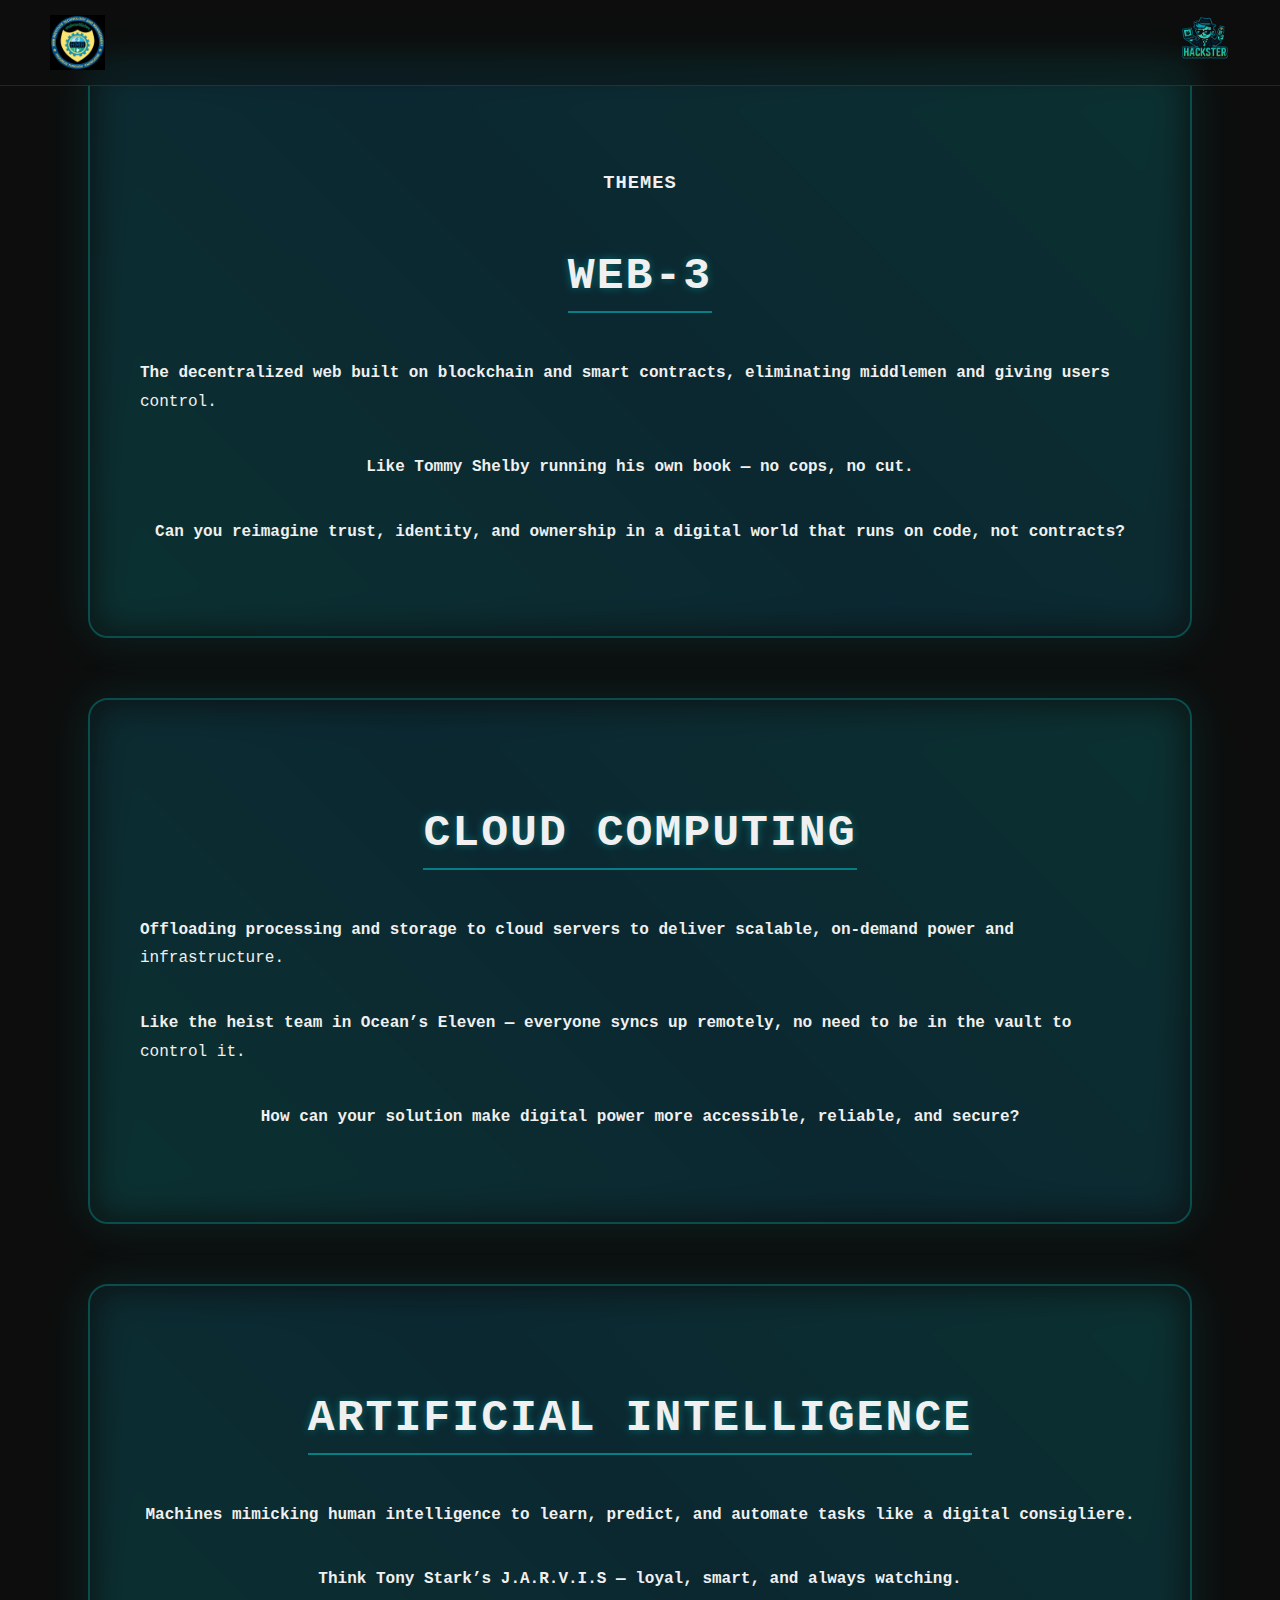
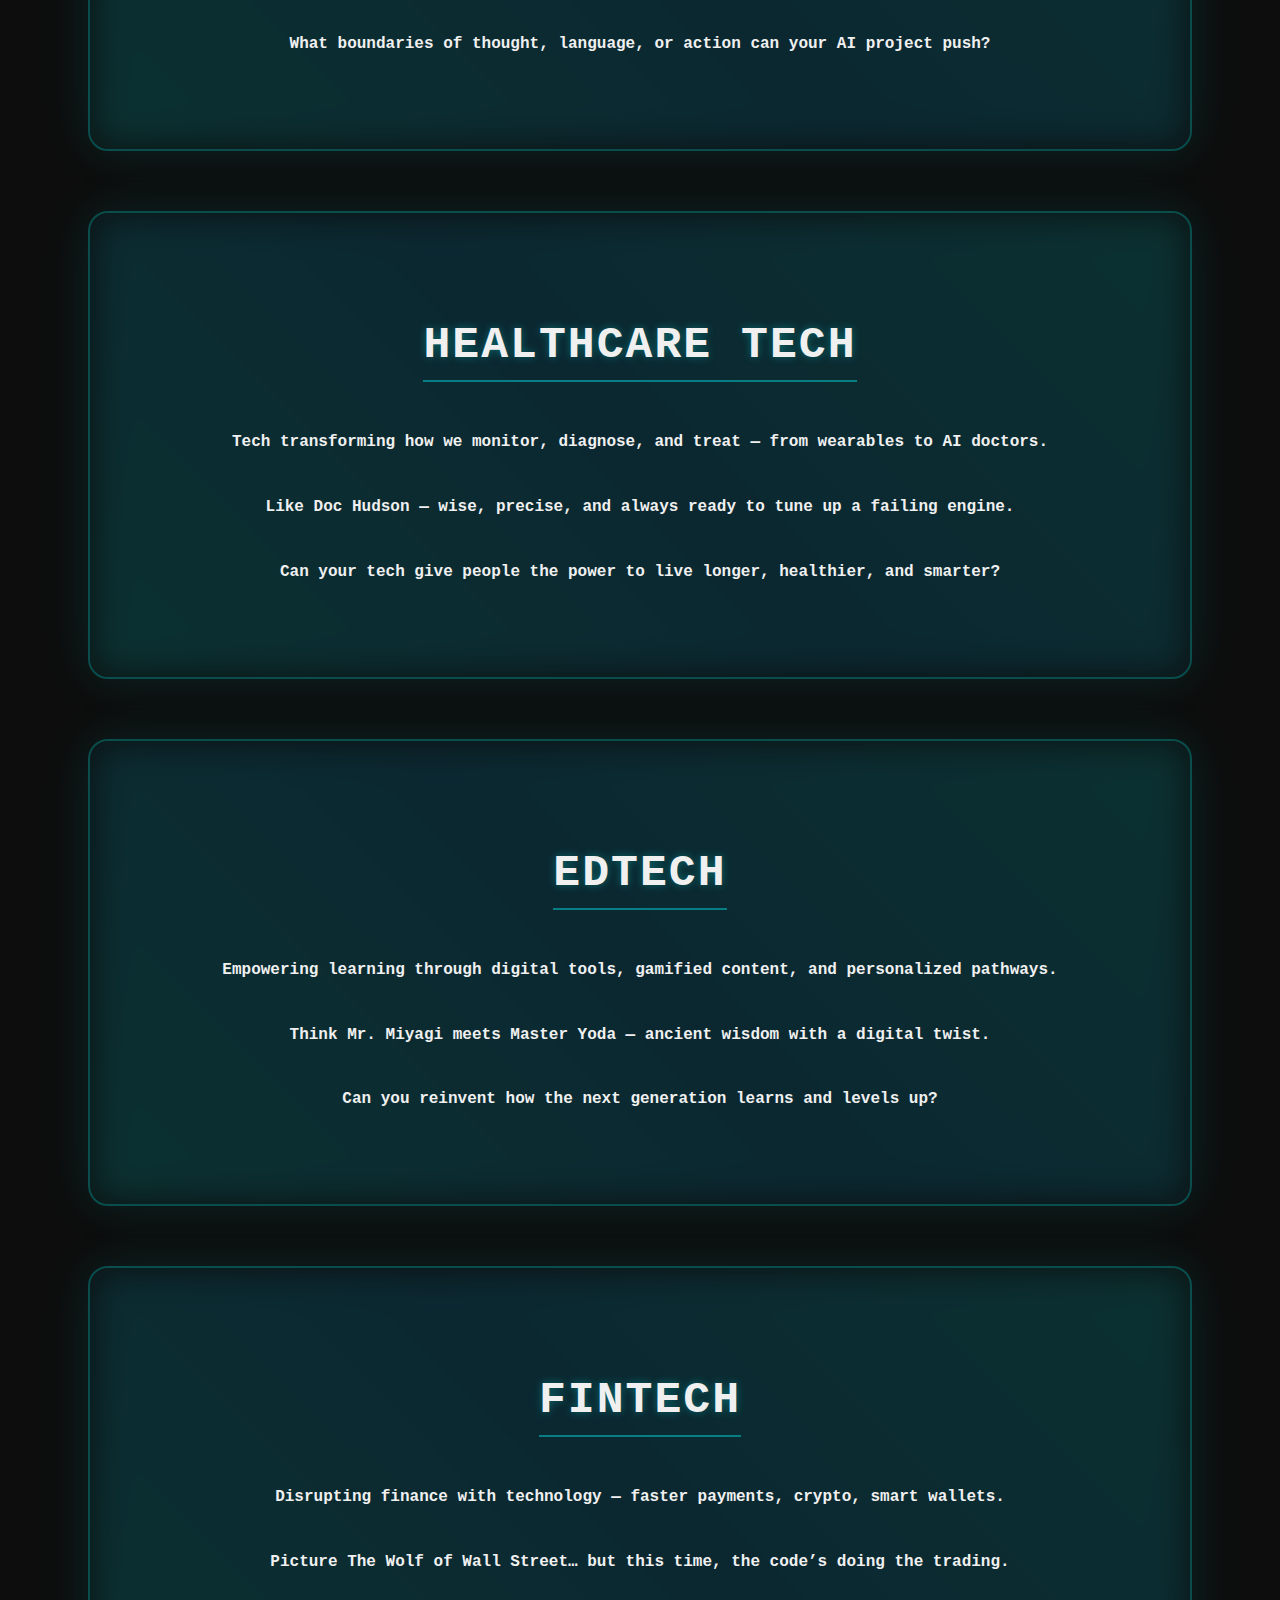
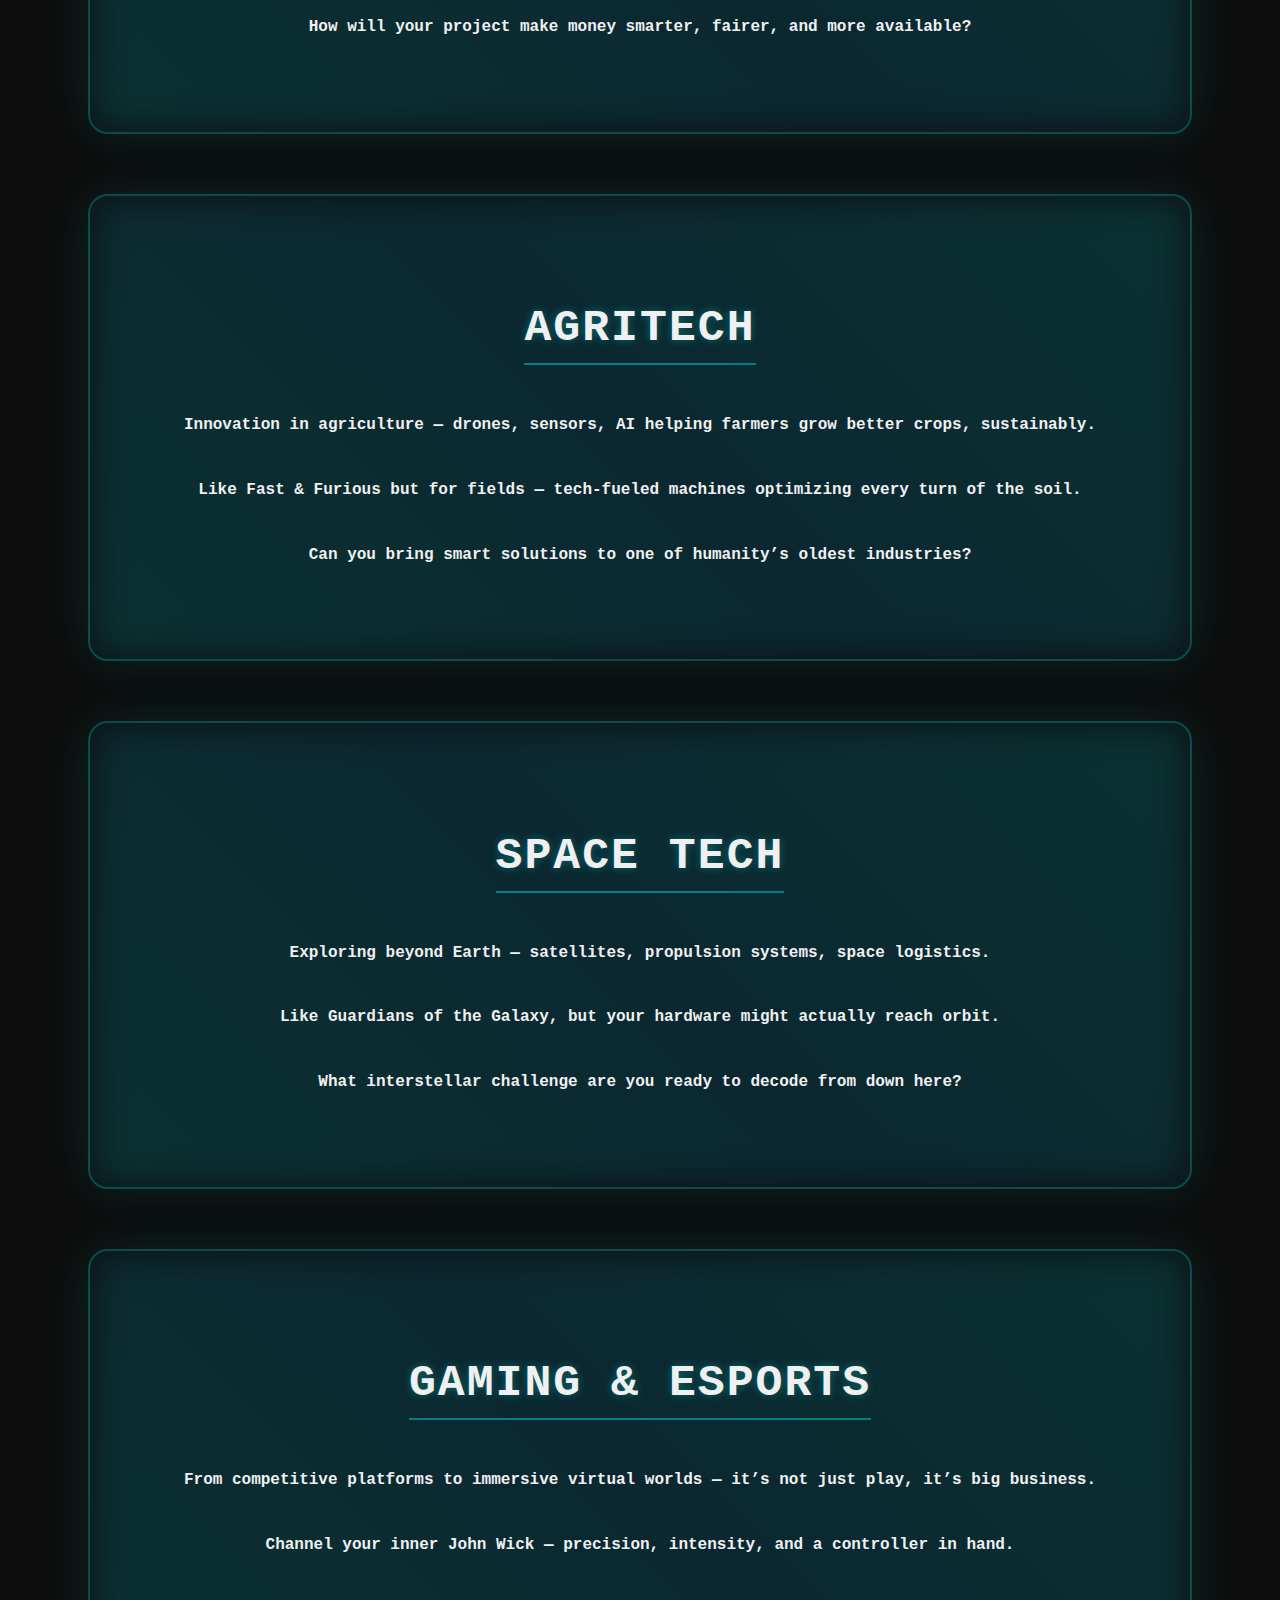
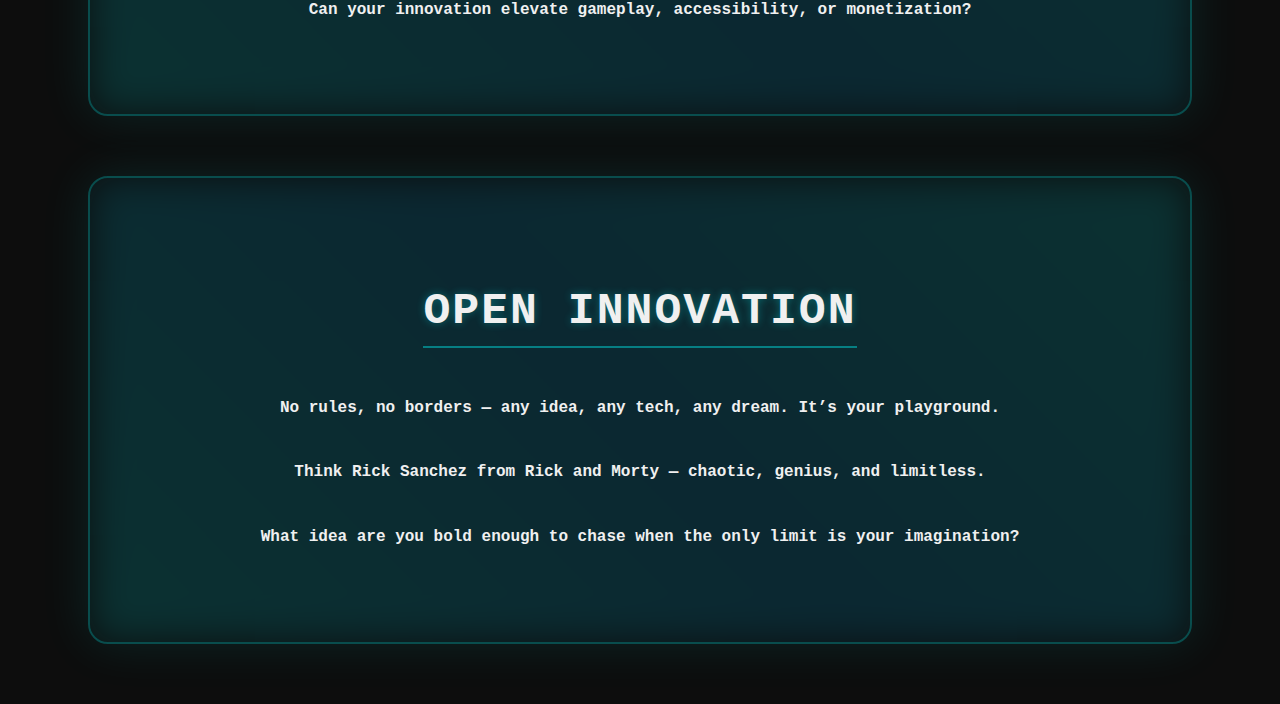
<file: theme.html>
<!DOCTYPE html>
<html lang="en">
<head>
    <meta charset="UTF-8">
    <meta name="viewport" content="width=device-width, initial-scale=1.0">
    <title>Hackster - Themes</title>
    <link rel="stylesheet" href="css/styles.css">
    <link rel="stylesheet" href="https://cdnjs.cloudflare.com/ajax/libs/font-awesome/6.4.0/css/all.min.css">
</head>
<body>
    <header>
        <div class="logo">
            <img src="team/logo.png" alt="College Logo">
        </div>
        <div class="logo-2">
            <img src="team/hackster.png" alt="Hackster Logo">
        </div>
    </header>

    <section id="web3" class="about-event">
        <h3>Themes</h3>
        <h2>Web-3</h2>
        <p>The decentralized web built on blockchain and smart contracts, eliminating middlemen and giving users control.</p>
        <p>Like Tommy Shelby running his own book — no cops, no cut.</p>
        <p>Can you reimagine trust, identity, and ownership in a digital world that runs on code, not contracts?</p>
    </section>

    <section id="cloud" class="about-event">
        <h2>Cloud Computing</h2>
        <p>Offloading processing and storage to cloud servers to deliver scalable, on-demand power and infrastructure.</p>
        <p>Like the heist team in Ocean’s Eleven — everyone syncs up remotely, no need to be in the vault to control it.</p>
        <p>How can your solution make digital power more accessible, reliable, and secure?</p>
    </section>

    <section id="ai" class="about-event">
        <h2>Artificial Intelligence</h2>
        <p>Machines mimicking human intelligence to learn, predict, and automate tasks like a digital consigliere.</p>
        <p>Think Tony Stark’s J.A.R.V.I.S — loyal, smart, and always watching.</p>
        <p>What boundaries of thought, language, or action can your AI project push?</p>
    </section>

    <section id="health" class="about-event">
        <h2>Healthcare Tech</h2>
        <p>Tech transforming how we monitor, diagnose, and treat — from wearables to AI doctors.</p>
        <p>Like Doc Hudson — wise, precise, and always ready to tune up a failing engine.</p>
        <p>Can your tech give people the power to live longer, healthier, and smarter?</p>
    </section>

    <section id="edtech" class="about-event">
        <h2>EdTech</h2>
        <p>Empowering learning through digital tools, gamified content, and personalized pathways.</p>
        <p>Think Mr. Miyagi meets Master Yoda — ancient wisdom with a digital twist.</p>
        <p>Can you reinvent how the next generation learns and levels up?</p>
    </section>

    <section id="fintech" class="about-event">
        <h2>FinTech</h2>
        <p>Disrupting finance with technology — faster payments, crypto, smart wallets.</p>
        <p>Picture The Wolf of Wall Street… but this time, the code’s doing the trading.</p>
        <p>How will your project make money smarter, fairer, and more available?</p>
    </section>

    <section id="agritech" class="about-event">
        <h2>AgriTech</h2>
        <p>Innovation in agriculture — drones, sensors, AI helping farmers grow better crops, sustainably.</p>
        <p>Like Fast & Furious but for fields — tech-fueled machines optimizing every turn of the soil.</p>
        <p>Can you bring smart solutions to one of humanity’s oldest industries?</p>
    </section>

    <section id="space" class="about-event">
        <h2>Space Tech</h2>
        <p>Exploring beyond Earth — satellites, propulsion systems, space logistics.</p>
        <p>Like Guardians of the Galaxy, but your hardware might actually reach orbit.</p>
        <p>What interstellar challenge are you ready to decode from down here?</p>
    </section>

    <section id="gaming" class="about-event">
        <h2>Gaming & Esports</h2>
        <p>From competitive platforms to immersive virtual worlds — it’s not just play, it’s big business.</p>
        <p>Channel your inner John Wick — precision, intensity, and a controller in hand.</p>
        <p>Can your innovation elevate gameplay, accessibility, or monetization?</p>
    </section>

    <section id="open" class="about-event">
        <h2>Open Innovation</h2>
        <p>No rules, no borders — any idea, any tech, any dream. It’s your playground.</p>
        <p>Think Rick Sanchez from Rick and Morty — chaotic, genius, and limitless.</p>
        <p>What idea are you bold enough to chase when the only limit is your imagination?</p>
    </section>

</body>
</html>
</file>
<file: css/styles.css>
body {
    font-family: 'Courier New', Courier, monospace;
    font-size: medium;
    margin: 0;
    padding: 0;
    overflow-x: hidden;
    background-color: #0d0d0d;
    color: #f0f0f0;
    animation: fadeIn 1s ease-in;
}


@keyframes fadeIn {
    from { opacity: 0; }
    to { opacity: 1; }
}

header {
    background-color: rgba(13, 13, 13, 0.3);
    backdrop-filter: blur(8px);
    color: #f0f0f0;
    padding: 10px 20px;
    display: flex;
    align-items: center;
    justify-content: space-between;
    position: fixed;
    width: 100%;
    z-index: 1000;
    animation: slideDown 0.5s ease-out;
    border-bottom: 1px solid rgba(255, 255, 255, 0.1);
    top: 0;
    left: 0;
    box-sizing: border-box;
}

.logo {
    display: flex;
    align-items: center;
    margin-right: auto;
}

.logo img {
    height: 50px;
}

.logo-2 img {
    height: 50px;
}

nav {
    margin-top: 0;
}

nav ul {
    list-style-type: none;
    padding: 0;
    margin: 0;
    font-size: 16px;
    display: flex;
    align-items: center;
    gap: 20px; /* Adds spacing between links */
}

nav ul li {
    margin: 0;
}

nav ul li a {
    position: relative;
    text-decoration: none;
    padding-right: 20px;
    color: #00bfff;
    transition: color 0.3s ease;
}

nav ul li a:hover {
    color: #00ffff;
}

/* Hover underline animation */
nav ul li a::before {
    content: "";
    position: absolute;
    width: 100%;
    height: 2px;
    bottom: -4px;
    left: 0;
    background-color: #00bfff;
    transform: scaleX(0);
    transition: transform 0.3s ease;
    transform-origin: right;
}

nav ul li a:hover::before {
    transform: scaleX(1);
    transform-origin: left;
}

.hero {
    position: relative;
    height: 100vh;
    overflow: hidden;
    animation: zoomIn 1s ease-in-out;
    padding-top: 70px; /* Add padding to account for fixed header */
}

@keyframes zoomIn {
    from { transform: scale(1.1); }
    to { transform: scale(1); }
}

#background-video {
    position: absolute;
    top: 0;
    left: 0;
    width: 100%;
    height: 100%;
    object-fit: cover;
    z-index: -1;
    filter: blur(0.7px);
}

.content {
    position: relative;
    z-index: 1;
    text-align: center;
    padding-top: 20vh;
}

.content h1 {
    font-size: 2.5em;
    font-weight: bolder;
    margin-bottom: 0.5em;
}

.content h2 {
    font-size: 3em;
    margin-bottom: 0.5em;
}

.content p {
    font-size: 1.2em;
    margin-bottom: 1em;
}

.buttons a {
    display: inline-block;
    margin: 10px;
    padding: 14px 30px;
    margin-top: 280px;
    font-size: 12px;
    font-weight: 600;
    text-decoration: none;
    border: none;
    border-radius: 30px;
    position: relative;
    overflow: hidden;
    color: #fff;
    background: linear-gradient(135deg, #14cfcf22, #00e6e622, #00ffff22);
    box-shadow: 0 8px 20px rgba(0, 255, 255, 0.2);
    backdrop-filter: blur(6px);
    transition: all 0.3s ease;
}

.buttons a::before {
    content: "";
    position: absolute;
    top: 0;
    left: -100%;
    width: 100%;
    height: 100%;
    background: rgba(255, 255, 255, 0.15);
    transform: skewX(-30deg);
    transition: left 0.5s;
}

.buttons a:hover::before {
    left: 200%;
}

.buttons a:hover {
    box-shadow: 0 10px 30px rgba(0, 255, 255, 0.4);
    transform: translateY(-3px);
}


/*About----------------------------------------->*/
.about-event {
    padding: 80px 40px;
    max-width: 1000px;
    margin: 60px auto;
    border: 2px solid #00ffff44;
    border-radius: 20px;
    position: relative;
    overflow: hidden;
    box-shadow: 0 0 50px rgba(0, 255, 255, 0.1);
    font-family: 'Courier New', Courier, monospace;
    animation: fadeInUp 1s ease-in-out;
}

@keyframes fadeInUp {
    from { transform: translateY(20px); opacity: 0; }
    to { transform: translateY(0); opacity: 1; }
}

/* Decorative neon border glow */
.about-event::before {
    content: "";
    position: absolute;
    top: -2px;
    left: -2px;
    right: -2px;
    bottom: -2px;
    background: linear-gradient(45deg, #00ffff, #00bfff, #00ffff);
    z-index: 0;
    filter: blur(20px);
    opacity: 0.15;
}

/* Text sits above glow */
.about-event * {
    position: relative;
    z-index: 1;
}

/* Main heading */
.about-event h2 {
    text-align: center;
    margin-bottom: 30px;
    letter-spacing: 2px;
    border-bottom: 2px solid #00ffff66;
    padding-bottom: 10px;
    font-size: 2.8rem;
    text-shadow: 0 0 8px rgba(0, 255, 255, 0.3);
    text-transform: uppercase;
}

/* Subheading */
.about-event h3 {
    margin: 40px 0 20px;
    font-weight: 600;
    letter-spacing: 1px;
    text-transform: uppercase;
}

/* Paragraphs */
.about-event p {
    margin-bottom: 20px;
    line-height: 1.8;
}

/* Emphasized keywords */
.about-event p::first-line {
    font-weight: bold;
}

/* Stylish line breaks formatting */
.about-event p br {
    margin-bottom: 10px;
    display: block;
    content: "";
}

/* Optional hover effect */
.about-event:hover {
    box-shadow: 0 0 60px rgba(0, 255, 255, 0.25);
    transition: box-shadow 0.3s ease;
}

/*Theme----------------------------------------->*/
/* Section Styles */
.hack-themes-section {
    padding: 80px 30px;
    text-align: center;
    position: relative;
    overflow: hidden;
}

.hack-themes-section h2 {
    text-shadow: 0 0 20px rgba(0, 255, 255, 0.3);
    z-index: 1;
    position: relative;
    font-size: 2.8rem;
    text-shadow: 0 0 8px rgba(0, 255, 255, 0.3);
}

/* Grid */
.tech-grid {
    display: grid;
    grid-template-columns: repeat(auto-fit, minmax(220px, 1fr));
    gap: 40px;
    max-width: 1200px;
    margin: 0 auto;
    perspective: 1200px;
}

/* 3D Card */
.tech-card {
    background: #111;
    border-radius: 20px;
    border: 1px solid #00ffff33;
    padding: 40px 20px;
    position: relative;
    transform-style: preserve-3d;
    transition: transform 0.4s ease, box-shadow 0.4s ease;
    box-shadow: 0 0 12px rgba(0, 255, 255, 0.1);
    overflow: hidden;
    cursor: pointer;
    z-index: 1;
}

.tech-card:hover {
    transform: rotateY(12deg) rotateX(6deg) scale(1.05);
    box-shadow: 0 25px 40px rgba(0, 255, 255, 0.25), 0 0 25px #00ffff55;
}

/* Glow animation */
.tech-glow {
    content: '';
    position: absolute;
    width: 160%;
    height: 160%;
    top: -30%;
    left: -30%;
    background: conic-gradient(from 0deg, #00ffff22, #00e6e622, transparent);
    animation: rotateGlow 5s linear infinite;
    z-index: 0;
    border-radius: 50%;
    filter: blur(30px);
}

/* Icons */
.tech-card i {
    font-size: 2.8rem;
    color: #00ffff;
    margin-bottom: 15px;
    animation: floatIcon 3s ease-in-out infinite;
    position: relative;
    z-index: 1;
}

/* Text */
.tech-card span {
    font-size: 1.1rem;
    font-weight: 600;
    color: #e0f7ff;
    position: relative;
    z-index: 1;
}

/* Animations */
@keyframes rotateGlow {
    from { transform: rotate(0deg); }
    to { transform: rotate(360deg); }
}

@keyframes floatIcon {
    0% { transform: translateY(0px); }
    50% { transform: translateY(-8px); }
    100% { transform: translateY(0px); }
}




/*Prize----------------------------------------->*/
.prize-section {
    padding: 60px 20px;
    text-align: center;
    animation: fadeInUp 1s ease-in-out;
}

.prize-section h2 {
    font-size: 2.8rem;
    text-shadow: 0 0 8px rgba(0, 255, 255, 0.3);
}

.special-heading {
    font-size: 2rem;
    margin-top: 60px;
    margin-bottom: 30px;
    text-shadow: 0 0 5px rgba(0, 255, 255, 0.2);
}

/* === Card Layout === */
.prize-cards {
    display: flex;
    flex-wrap: wrap;
    gap: 30px;
    justify-content: center;
    align-items: stretch;
}

/* === Individual Card === */
.prize-card {
    color: #f0f0f0;
    border-radius: 20px;
    padding: 30px 25px;
    width: 300px;
    transition: transform 0.3s ease, box-shadow 0.3s ease;
    position: relative;
    overflow: hidden;
    box-shadow: 0 0 25px rgba(0, 255, 255, 0.2),
                inset 0 0 20px rgba(0, 255, 255, 0.1);
}

.prize-card:hover {
    transform: translateY(-10px);
    box-shadow: 0 0 40px rgba(0, 255, 255, 0.4),
                inset 0 0 30px rgba(0, 255, 255, 0.2);
}

.prize-card::before {
    content: "";
    position: absolute;
    top: 0;
    left: 0;
    width: 100%;
    height: 100%;
    background: rgba(0, 255, 255, 0.1);
    z-index: 0;
    transition: opacity 0.3s ease;
    opacity: 0;
}

.prize-card:hover::before {
    opacity: 1;
}

/* === Medal Icon Style === */
.medal-icon {
    font-size: 50px;
    margin-bottom: 20px;
    border: 6px solid #00bfff;
    border-radius: 50%;
    width: 90px;
    height: 90px;
    line-height: 90px;
    margin: 0 auto 20px;
    background-color: #111;
    color: #00ffff;
    display: flex;
    justify-content: center;
    align-items: center;
    animation: rotate360 3s linear infinite;
}

@keyframes rotate360 {
    from { transform: rotate(0deg); }
    to { transform: rotate(360deg); }
}

/* === Prize Text === */
.prize-card h3 {
    font-size: 1.6rem;
    margin-bottom: 15px;
    font-weight: 600;
}

.prize-card p {
    font-size: 0.95rem;
    margin: 4px 0;
}

/* === More Link === */
.more-link {
    display: inline-block;
    margin-top: 15px;
    font-size: 0.9rem;
    text-decoration: none;
    font-weight: bold;
    border-bottom: 1px solid transparent;
    transition: border-bottom 0.2s ease;
    position: relative;
    z-index: 1;
}

.more-link:hover {
    border-bottom: 1px solid #00bfff;
}

.more-link:active::after {
    content: "Revealing Soon";
    position: absolute;
    top: 100%;
    left: 50%;
    transform: translateX(-50%);
    background-color: #0d0d0d;
    color: #00ffff;
    padding: 5px 10px;
    border-radius: 5px;
    font-size: 0.8rem;
    white-space: nowrap;
    z-index: 2;
}

/* === Medal Colors === */
.gold .medal-icon {
    border-color: #f7c948;
}

.silver .medal-icon {
    border-color: #a9c9ff;
}

.bronze .medal-icon {
    border-color: #d19a66;
}

.freshers .medal-icon {
    border-color: #32cd32; /* Lime green */
}

.girl-team .medal-icon {
    border-color: #ff69b4; /* Hot pink */
}

/* === Responsive === */
@media (max-width: 768px) {
    .prize-cards {
        flex-direction: column;
        align-items: center;
    }
}

/*Sponsor----------------------------------------->*/
/* Sponsor Section Base Styles */
.sponsor-section {
    display: flex;
    flex-direction: column;
    align-items: center;
    width: 100%;
    padding: 40px 0;
    overflow: hidden;
}

.sponsor-section h3 {
    text-align: center;
    font-size: 2.5rem;
    margin-bottom: 40px;
    margin-top: 10px;
    font-weight: 800;
    text-shadow: 0 0 8px rgba(0, 255, 255, 0.3);
    text-transform: uppercase;
    position: relative;
    display: inline-block;
    padding-bottom: 5px;
}

.sponsor-wrapper {
    display: flex;
    overflow-x: auto;
    scroll-behavior: smooth;
    -webkit-overflow-scrolling: touch;
    gap: 2rem;
    padding: 2rem;
    scrollbar-width: none;
    width: 100%;
    max-width: 100%;
}

.sponsor-wrapper::-webkit-scrollbar {
    display: none;
}

.sponsor-card {
    flex: 0 0 300px;
    height: 200px;
    background: rgba(0, 255, 255, 0.05);
    border-radius: 15px;
    display: flex;
    align-items: center;
    justify-content: center;
    font-size: 1.2rem;
    color: #fff;
    transition: transform 0.4s ease, filter 0.4s ease;
    border: 1px solid rgba(0, 255, 255, 0.2);
    box-shadow: 0 4px 15px rgba(0, 255, 255, 0.1);
}

.sponsor-card.sponsor-focus {
    transform: scale(1.05);
    filter: brightness(1.2);
    border-color: rgba(0, 255, 255, 0.4);
    box-shadow: 0 8px 25px rgba(0, 255, 255, 0.2);
}

/* Mobile Responsive Styles for Sponsor Section */
@media screen and (max-width: 480px) {
    .sponsor-section {
        padding: 20px 0;
    }

    .sponsor-section h3 {
        font-size: 1.8rem;
        margin-bottom: 20px;
    }

    .sponsor-wrapper {
        padding: 1rem;
        gap: 1rem;
    }

    .sponsor-card {
        flex: 0 0 250px;
        height: 150px;
        font-size: 1rem;
    }
}

@media screen and (min-width: 481px) and (max-width: 767px) {
    .sponsor-section {
        padding: 30px 0;
    }

    .sponsor-section h3 {
        font-size: 2rem;
        margin-bottom: 30px;
    }

    .sponsor-wrapper {
        padding: 1.5rem;
        gap: 1.5rem;
    }

    .sponsor-card {
        flex: 0 0 280px;
        height: 180px;
        font-size: 1.1rem;
    }
}

@media screen and (min-width: 768px) and (max-width: 991px) {
    .sponsor-section {
        padding: 35px 0;
    }

    .sponsor-wrapper {
        padding: 1.8rem;
        gap: 1.8rem;
    }

    .sponsor-card {
        flex: 0 0 300px;
        height: 200px;
    }
}

@media screen and (min-width: 992px) and (max-width: 1199px) {
    .sponsor-section {
        padding: 40px 0;
    }

    .sponsor-wrapper {
        padding: 2rem;
        gap: 2rem;
    }

    .sponsor-card {
        flex: 0 0 320px;
        height: 220px;
    }
}

@media screen and (min-width: 1200px) {
    .sponsor-section {
        padding: 50px 0;
    }

    .sponsor-wrapper {
        padding: 2.5rem;
        gap: 2.5rem;
    }

    .sponsor-card {
        flex: 0 0 350px;
        height: 250px;
    }
}

/* Touch Device Optimizations */
@media (hover: none) {
    .sponsor-card {
        cursor: grab;
    }

    .sponsor-card:active {
        cursor: grabbing;
    }

    .sponsor-wrapper {
        scroll-snap-type: x mandatory;
    }

    .sponsor-card {
        scroll-snap-align: center;
    }
}

/* Reduced Motion */
@media (prefers-reduced-motion: reduce) {
    .sponsor-wrapper {
        scroll-behavior: auto;
    }

    .sponsor-card {
        transition: none;
    }
}

/*Communities----------------------------------------->*/
.communities-section {
    background-color: #0b0b0c;
    padding: 60px 20px;
    text-align: center;
  }
  
  .communities-section .section-subtitle {
    font-size: 2.5rem;
    margin-bottom: 40px;
    font-weight: 800;
    text-transform: uppercase;
  }
  
  .card-container {
    display: flex;
    flex-wrap: wrap;
    justify-content: center;
    gap: 2rem;
  }
  
  .person-card {
    background: rgba(255, 255, 255, 0.05);
    border-radius: 16px;
    padding: 20px;
    width: 250px;
    position: relative;
    overflow: hidden;
    transition: transform 0.3s ease, box-shadow 0.3s ease;
    backdrop-filter: blur(10px);
    box-shadow: 0 0 20px rgba(0, 255, 255, 0.1);
  }
  
  .person-card:hover {
    transform: translateY(-10px);
    box-shadow: 0 8px 30px rgba(0, 255, 255, 0.3);
  }
  
  .glow-overlay {
    position: absolute;
    top: -10px;
    left: -10px;
    right: -10px;
    bottom: -10px;
    border-radius: 20px;
    box-shadow: 0 0 25px rgba(0, 255, 255, 0.3);
    z-index: 0;
    opacity: 0.15;
  }
  
  .community-img {
    width: 100%;
    height: auto;
    max-height: 140px;
    object-fit: contain;
    margin-bottom: 15px;
    z-index: 1;
    position: relative;
  }
  
  .person-card h3 {
    font-size: 1.3rem;
    font-weight: 600;
    margin: 10px 0 5px;
    color: #fff;
    position: relative;
    z-index: 1;
  }
  
  .person-card p {
    font-size: 1rem;
    color: #00ffff;
    margin-bottom: 10px;
    z-index: 1;
    position: relative;
  }
  
  .person-card a {
    color: #00ffff;
    font-size: 1.4rem;
    text-decoration: none;
    display: inline-block;
    margin-top: 8px;
    transition: transform 0.2s ease;
    z-index: 1;
    position: relative;
  }
  
  .person-card a:hover {
    transform: scale(1.2);
  }
  
/*Pre-event----------------------------------------->*/
#pre-event-schedule {
     text-align: center;
    font-size: 2.5rem;
    margin-bottom: 40px;
    margin-top: 10px;
    
    text-shadow: 0 0 8px rgba(0, 255, 255, 0.3);
}


.timeline {
    position: relative;
    max-width: 1200px;
    margin: 0 auto;
    padding: 2rem 0;
}

.timeline::after {
    content: '';
    position: absolute;
    width: 6px;
    background: #00ffff;
    top: 0;
    bottom: 0;
    left: 50%;
    transform: translateX(-50%);
    border-radius: 3px;
    box-shadow: 0 0 15px rgba(0, 255, 255, 0.5);
}

.timeline-item {
    position: relative;
    width: 50%;
    padding: 50px 20px;
    box-sizing: border-box;
    border-radius: 20px;
    background: transparent;
    z-index: 1;
    transition: transform 0.3s ease, box-shadow 0.3s ease;
}

.timeline-item::before {
    content: "";
    position: absolute;
    top: 0;
    left: 0;
    right: 0;
    bottom: 0;
    padding: 2px;
    border-radius: 20px;
    background: linear-gradient(45deg, #00ffff33, #00bfff33, #00ffff33);
    z-index: -1;
    -webkit-mask: 
        linear-gradient(#fff 0 0) content-box, 
        linear-gradient(#fff 0 0);
    mask: 
        linear-gradient(#fff 0 0) content-box, 
        linear-gradient(#fff 0 0);
    -webkit-mask-composite: xor;
    mask-composite: exclude;
    box-shadow: 0 0 20px rgba(0, 255, 255, 0.1);
}

.timeline-item:hover {
    transform: translateY(-5px);
}

.timeline-item:hover::before {
    background: linear-gradient(45deg, #00ffff66, #00bfff66, #00ffff66);
    box-shadow: 0 0 30px rgba(0, 255, 255, 0.2);
}

.timeline-content {
    padding: 20px;
    border-radius: 15px;
    position: relative;
    transition: all 0.3s ease;
    background: rgba(0, 255, 255, 0.03);
    backdrop-filter: blur(5px);
}

.timeline-date {
    font-size: 1.4rem;
    margin-bottom: 15px;
    color: #00ffff;
    font-weight: 600;
    text-shadow: 0 0 10px rgba(0, 255, 255, 0.3);
}

.timeline-info h3 {
    margin-bottom: 12px;
    font-size: 1.2rem;
    color: #fff;
    text-transform: uppercase;
    letter-spacing: 1px;
}

.timeline-info p {
    font-size: 1rem;
    line-height: 1.6;
    color: #e0f7fa;
}

.timeline-item::after {
    content: '';
    position: absolute;
    width: 20px;
    height: 20px;
    background: #00ffff;
    border-radius: 50%;
    top: 50%;
    transform: translateY(-50%);
    box-shadow: 0 0 15px rgba(0, 255, 255, 0.7),
                inset 0 0 10px rgba(255, 255, 255, 0.5);
    transition: all 0.3s ease;
}

.timeline-item:hover::after {
    transform: translateY(-50%) scale(1.2);
    box-shadow: 0 0 20px rgba(0, 255, 255, 0.9),
                inset 0 0 15px rgba(255, 255, 255, 0.7);
}

.timeline-item.left {
    left: 0;
}

.timeline-item.right {
    left: 50%;
}

.timeline-item.left::after {
    right: -10px;
}

.timeline-item.right::after {
    left: -10px;
}

@media screen and (max-width: 768px) {
    .timeline::after {
        left: 31px;
    }
    
    .timeline-item {
        width: 100%;
        padding-left: 70px;
        padding-right: 25px;
    }
    
    .timeline-item.right {
        left: 0;
    }
    
    .timeline-item.left::after,
    .timeline-item.right::after {
        left: 21px;
    }
}
/* Initial hidden state */
.timeline-item {
    opacity: 0;
    transform: translateY(30px);
    transition: all 0.6s ease-out;
}
/* Staggered animation delays */
.timeline-item:nth-child(1) { transition-delay: 0.1s; }
.timeline-item:nth-child(2) { transition-delay: 0.2s; }
.timeline-item:nth-child(3) { transition-delay: 0.3s; }
.timeline-item:nth-child(3) { transition-delay: 0.4s; }
.timeline-item:nth-child(3) { transition-delay: 0.5; }

/* When in view */
.timeline-item.show {
    opacity: 1;
    transform: translateY(0);
}

/* Slide in left/right based on side */
.timeline-item.left.show {
    animation: slideInLeft 0.8s ease-out forwards;
}

.timeline-item.right.show {
    animation: slideInRight 0.8s ease-out forwards;
}

/* Keyframes */
@keyframes slideInLeft {
    from {
        opacity: 0;
        transform: translateX(-100px);
    }
    to {
        opacity: 1;
        transform: translateX(0);
    }
}

@keyframes slideInRight {
    from {
        opacity: 0;
        transform: translateX(100px);
    }
    to {
        opacity: 1;
        transform: translateX(0);
    }
}


/*crew members----------------------------------------->*/
/* General Section Styling */
#team,#mentors{
    section {
    padding: 60px 0;
    background-color: #0f0f0f;
  }
  
  .section-title {
    text-align: center;
    font-size: 2.5rem;
    margin-bottom: 10px;
    margin-top: 10px;
  }
  
  .section-subtitle {
    text-align: center;
    font-size: 1.5rem;
    margin-bottom: 40px;
    margin-top: 40px;
  }
  
  /* Card Container */
  .card-container {
    display: flex;
    justify-content: center;
    gap: 20px;
    flex-wrap: wrap;
    margin-top: 30px;
  }
  
  /* Person Card Styling */
  .person-card {
    background-color: #010101;
    border-radius: 15px;
    box-shadow: 0 4px 8px rgba(0, 0, 0, 0.1);
    width: 250px;
    text-align: center;
    font-size: 15px;
    padding: 20px;
    transition: transform 0.3s ease, box-shadow 0.3s ease;
    border: 2px solid #00ffff33;
  }
  
  .person-card:hover {
    transform: translateY(-10px);
    box-shadow: 0 8px 15px rgba(6, 82, 112, 0.185);
    border-color: #00ffff;
  }
  
  /* Image Styling */
  .person-img {
    width: 120px;
    height: 120px;
    border-radius: 70%;
    object-fit: cover;
    margin-bottom: 20px;
    transition: transform 0.3s ease;
    box-shadow: 0 4px 8px #00ffffcc;
  }
  
  /* Hover Effect on Image */
  .person-card:hover .person-img {
    transform: scale(1.1);
  }
  
  /* Text Styling */
  h3 {
    font-size: 1.25rem;
    margin: 10px 0;
  }
  
  p {
    color: #ffffffd0;
    font-size: 1rem;
    margin-bottom: 15px;
  }
  
  /* LinkedIn Icon */
  .linkedin-icon {
    width: 30px;
    height: 30px;
    margin-top: 10px;
    transition: transform 0.3s ease;
  }
  
  .linkedin-icon:hover {
    transform: scale(1.2);
  }
  
  /* Animation for Section Appear */
  @keyframes fadeInUp {
    0% {
      opacity: 0;
      transform: translateY(20px);
    }
    100% {
      opacity: 1;
      transform: translateY(0);
    }
  }
  
  #team, #mentors {
    animation: fadeInUp 1s ease-out;
  }
  
  /* Fade In Animation Delay for Individual Cards */
  .person-card:nth-child(1) {
    animation: fadeInUp 0.6s ease-out;
  }
  
  .person-card:nth-child(2) {
    animation: fadeInUp 0.8s ease-out;
  }
  
  .person-card:nth-child(3) {
    animation: fadeInUp 1s ease-out;
  }
  
  .person-card:nth-child(4) {
    animation: fadeInUp 1.2s ease-out;
  }
  
  .person-card:nth-child(5) {
    animation: fadeInUp 1.4s ease-out;
  }
  
  .person-card:nth-child(6) {
    animation: fadeInUp 1.6s ease-out;
  }
}
.bx.bxl-linkedin {
    color: #0077B5; /* LinkedIn blue */
    font-size: 24px; /* Adjust size as needed */
    transition: color 0.3s ease;
}

.bx.bxl-linkedin:hover {
    color: #005582; /* Darker shade on hover */
}

.faqs-section {
    padding: 4rem 0;
    background: var(--background-color);
}

/*FAQ----------------------------------------------->*/

.faqs-section h3{
    text-align: center;
    font-size: 2.5rem;
    margin-bottom: 40px;
    margin-top: 10px;
    text-shadow: 0 0 8px rgba(0, 255, 255, 0.3);
}
.faq-container {
    max-width: 800px;
    margin: 0 auto;
    padding: 2rem;
}

.faq-item {
    background: rgba(255, 255, 255, 0.05);
    border-radius: 15px;
    margin-bottom: 1rem;
    overflow: hidden;
    transition: all 0.3s ease;
    border: 2px solid #00ffff33;
}

.faq-item:hover {
    transform: translateY(-2px);
    border-color: #00ffff;
}

.faq-item.active {
    background: rgba(255, 255, 255, 0.08);
    box-shadow: 0 0 20px rgba(0, 255, 255, 0.1);
    border-color: #00ffff;
}

.faq-question {
    display: flex;
    justify-content: space-between;
    align-items: center;
    padding: 1.5rem;
    cursor: pointer;
    color: #ffffff;
}

.faq-question span {
    font-size: 1.1rem;
    font-weight: 500;
}

.faq-question i {
    color: #00ffff;
    font-size: 1.5rem;
    transition: transform 0.3s ease;
}

.faq-answer {
    max-height: 0;
    overflow: hidden;
    transition: max-height 0.3s ease;
}

.faq-answer p {
    padding: 0 1.5rem 1.5rem;
    color: #cccccc;
    line-height: 1.6;
}

.faq-item.active .faq-question i {
    transform: rotate(45deg);
}

.faq-item.active .faq-answer {
    max-height: 200px;
}

.faq-item:hover {
    transform: translateY(-2px);
}
  

/* CONTACT SECTION STYLING------------------------------------->*/
.contact-section {
    background-color: #0d0d0d;
    padding: 60px 20px;
    display: flex;
    justify-content: center;
}

.contact-container {
    background: conic-gradient(from 0deg, #00ffff22, #00e6e622, #00ffff22);
    padding: 40px 30px;
    border-radius: 20px;
    width: 100%;
    max-width: 1300px;
    text-align: center;
    box-shadow: 0 0 30px rgba(0, 255, 255, 0.3);
}

.contact-title {
    font-size: 2.5rem;
    font-weight: 800;
    margin-bottom: 30px;
}

.contact-cards {
    display: flex;
    justify-content: center;
    align-items: stretch;
    flex-wrap: wrap;
    gap: 25px;
}

.contact-card {
    background: #000000b6;
    color: #f0f0f0;
    flex: 1 1 220px;
    max-width: 240px;
    padding: 25px 20px;
    border-radius: 15px;
    backdrop-filter: blur(8px);
    transition: transform 0.3s ease, box-shadow 0.3s ease;
    box-shadow: 0 4px 10px rgba(0, 255, 255, 0.2);
}

.contact-card:hover {
    transform: translateY(-8px);
    box-shadow: 0 8px 20px rgba(0, 255, 255, 0.5);
}

.contact-icon {
    font-size: 32px;
    margin-bottom: 15px;
    color: #00ffff;
}

.contact-card h3 {
    font-size: 1.2rem;
    margin: 10px 0 8px;
    font-weight: 450;
    color: #00ffff;
}

.contact-card p {
    font-size: 0.7rem;
    color: #e0f7fa;
    margin: 0;
}

/*Footer----------------------------------------->*/
footer {
    background-color: #0d0d0d;
    color: #f0f0f0;
    text-align: center;
    padding: 20px 0;
    width: 100%;
    font-family: 'Arial', sans-serif;
    font-size: 0.9rem;
    display: flex;
    justify-content: center;
    align-items: center;
    flex-direction: column;
}

footer a {
    color: #f0f0f0;
    text-decoration: none;
    margin: 0 10px;
    transition: color 0.3s ease;
}

footer a:hover {
    color: #00bfff;
}
   

/* Animated underline for headings */
h2, .section-title, .section-subtitle, .contact-title, .special-heading {
    position: relative;
    display: inline-block;
    padding-bottom: 5px;
    margin-bottom: 30px;
}

h2::after, .section-title::after, .section-subtitle::after, .contact-title::after, .special-heading::after {
    content: '';
    position: absolute;
    width: 0;
    height: 2px;
    bottom: 0;
    left: 50%;
    background: linear-gradient(90deg, transparent, #00ffff, transparent);
    transform: translateX(-50%);
    transition: width 0.5s ease;
}

section:hover h2::after, 
section:hover .section-title::after, 
section:hover .section-subtitle::after, 
section:hover .contact-title::after, 
section:hover .special-heading::after {
    width: 100%;
}

/* Container for headings */
.heading-container {
    width: 100%;
    text-align: center;
    margin-bottom: 40px;
}

/* Ensure sections are properly centered */
section {
    display: flex;
    flex-direction: column;
    align-items: center;
}

/* Override specific section styles if needed */
.prize-section h2, .communities-section h3, .faqs-section h3, 
.contact-section h2, #pre-event-schedule h3, #team h2, #mentors h3 {
    display: inline-block;
    position: relative;
    padding-bottom: 5px;
}

/* Mobile Responsive Styles */
/* Extra Small Devices (phones, 320px and up) */
@media screen and (min-width: 320px) and (max-width: 480px) {
    /* Header & Navigation */
    header {
        padding: 8px;
        flex-direction: column;
        gap: 10px;
    }

    .logo img {
        height: 35px;
    }


    nav ul {
        flex-direction: column;
        gap: 10px;
        width: 100%;
        text-align: center;
    }

    nav ul li a {
        padding: 8px;
        display: block;
        font-size: 14px;
    }

    /* Hero Section */
    .content {
        padding-top: 20vh;
    }

    .content p {
        font-size: 0.9em;
        padding: 0 15px;
        overflow: hidden;
        white-space: nowrap;
        border-right: 2px solid #00ffff;
        animation: 
            typing 3.5s steps(40, end),
            blink .75s step-end infinite;
        margin: 0 auto;
        width: 100%;
    }

    .buttons a {
        margin-top: 360px;
        font-size: 11px;
        padding: 8px 16px;
    }

    /* About Section */
    .about-event {
        margin: 20px 10px;
        padding: 30px 15px;
    }

    .about-event h2 {
        font-size: 1.8rem;
    }

    /* Theme Section */
    .tech-grid {
        grid-template-columns: 1fr;
        gap: 15px;
        padding: 0 10px;
    }

    .tech-card {
        padding: 20px 12px;
    }

    /* Prize Section */
    .prize-section {
        padding: 30px 10px;
    }

    .prize-card {
        width: 100%;
        max-width: 280px;
        padding: 15px;
    }

    /* Sponsor Section */
    .sponsor-wrapper {
        padding: 0.8rem;
    }

    .sponsor-card {
        flex: 0 0 220px;
    }

    /* Communities Section */
    .communities-section {
        padding: 30px 10px;
    }

    .person-card {
        width: 100%;
        max-width: 260px;
        padding: 15px;
    }

    /* Timeline Section */
    .timeline::after {
        left: 25px;
    }

    .timeline-item {
        width: 100%;
        padding-left: 50px;
        padding-right: 10px;
    }

    .timeline-item.right {
        left: 0;
    }

    .timeline-item.left::after,
    .timeline-item.right::after {
        left: 15px;
    }

    .timeline-content {
        padding: 12px;
    }

    .timeline-date {
        font-size: 1rem;
    }

    /* Team Section */
    #team, #mentors {
        padding: 30px 10px;
    }

    .section-title {
        font-size: 1.8rem;
    }

    /* FAQ Section */
    .faq-container {
        padding: 0.8rem;
    }

    .faq-question span {
        font-size: 0.9rem;
    }

    /* Contact Section */
    .contact-section {
        padding: 30px 10px;
    }

    .contact-card {
        max-width: 100%;
        padding: 15px;
    }

    .contact-container {
        padding: 20px 12px;
    }
}

/* Small Devices (large phones, 481px and up) */
@media screen and (min-width: 481px) and (max-width: 767px) {
    /* Header & Navigation */
    header {
        padding: 10px;
        flex-direction: column;
        gap: 12px;
    }

    .logo img {
        height: 40px;
    }

    nav ul {
        flex-direction: column;
        gap: 12px;
        width: 100%;
        text-align: center;
    }

    nav ul li a {
        padding: 10px;
        display: block;
        font-size: 15px;
    }

    /* Hero Section */
    .content {
        padding-top: 15vh;
    }

    .content p {
        font-size: 1em;
        padding: 0 20px;
        overflow: hidden;
        white-space: nowrap;
        border-right: 2px solid #00ffff;
        animation: 
            typing 3.5s steps(40, end),
            blink .75s step-end infinite;
        margin: 0 auto;
        width: 100%;
    }

    .buttons a {
        margin-top: 150px;
        font-size: 12px;
        padding: 10px 20px;
    }

    /* About Section */
    .about-event {
        margin: 25px 15px;
        padding: 35px 20px;
    }

    .about-event h2 {
        font-size: 2rem;
    }

    /* Theme Section */
    .tech-grid {
        grid-template-columns: 1fr;
        gap: 20px;
        padding: 0 15px;
    }

    .tech-card {
        padding: 25px 15px;
    }

    /* Prize Section */
    .prize-section {
        padding: 35px 15px;
    }

    .prize-card {
        width: 100%;
        max-width: 300px;
        padding: 20px;
    }

    /* Sponsor Section */
    .sponsor-wrapper {
        padding: 1rem;
    }

    .sponsor-card {
        flex: 0 0 250px;
    }

    /* Communities Section */
    .communities-section {
        padding: 35px 15px;
    }

    .person-card {
        width: 100%;
        max-width: 280px;
        padding: 20px;
    }

    /* Timeline Section */
    .timeline::after {
        left: 28px;
    }

    .timeline-item {
        width: 100%;
        padding-left: 60px;
        padding-right: 15px;
    }

    .timeline-item.right {
        left: 0;
    }

    .timeline-item.left::after,
    .timeline-item.right::after {
        left: 18px;
    }

    .timeline-content {
        padding: 15px;
    }

    .timeline-date {
        font-size: 1.1rem;
    }

    /* Team Section */
    #team, #mentors {
        padding: 35px 15px;
    }

    .section-title {
        font-size: 2rem;
    }

    /* FAQ Section */
    .faq-container {
        padding: 1rem;
    }

    .faq-question span {
        font-size: 1rem;
    }

    /* Contact Section */
    .contact-section {
        padding: 35px 15px;
    }

    .contact-card {
        max-width: 100%;
        padding: 20px;
    }

    .contact-container {
        padding: 25px 15px;
    }
}

/* Medium Devices (tablets, 768px and up) */
@media screen and (min-width: 768px) and (max-width: 991px) {
    /* Grid Layouts */
    .tech-grid {
        grid-template-columns: repeat(2, 1fr);
        gap: 25px;
    }

    /* Cards */
    .prize-card, .person-card {
        width: calc(50% - 20px);
    }

    /* Content Spacing */
    .content {
        padding-top: 18vh;
    }

    /* Section Padding */
    section {
        padding: 50px 30px;
    }

    /* Header Adjustments */
    header {
        padding: 15px 30px;
    }

    .logo img {
        height: 45px;
    }

    nav ul {
        gap: 25px;
    }

    /* About Section */
    .about-event {
        margin: 40px auto;
        padding: 50px 30px;
    }

    /* Sponsor Section */
    .sponsor-wrapper {
        padding: 1.5rem;
    }

    .sponsor-card {
        flex: 0 0 280px;
    }
}

/* Large Devices (desktops, 992px and up) */
@media screen and (min-width: 992px) and (max-width: 1199px) {
    /* Grid Layouts */
    .tech-grid {
        grid-template-columns: repeat(3, 1fr);
        gap: 30px;
    }

    /* Cards */
    .prize-card, .person-card {
        width: calc(33.333% - 20px);
    }

    /* Content Spacing */
    .content {
        padding-top: 20vh;
    }

    /* Section Padding */
    section {
        padding: 60px 40px;
    }

    /* Header Adjustments */
    header {
        padding: 15px 40px;
    }

    .logo img {
        height: 50px;
    }

    nav ul {
        gap: 30px;
    }

    /* About Section */
    .about-event {
        margin: 50px auto;
        padding: 60px 40px;
    }

    /* Sponsor Section */
    .sponsor-wrapper {
        padding: 2rem;
    }

    .sponsor-card {
        flex: 0 0 300px;
    }
}

/* Extra Large Devices (large desktops, 1200px and up) */
@media screen and (min-width: 1200px) {
    /* Grid Layouts */
    .tech-grid {
        grid-template-columns: repeat(4, 1fr);
        gap: 35px;
    }

    /* Cards */
    .prize-card, .person-card {
        width: calc(25% - 20px);
    }

    /* Content Spacing */
    .content {
        padding-top: 22vh;
    }

    /* Section Padding */
    section {
        padding: 70px 50px;
    }

    /* Header Adjustments */
    header {
        padding: 15px 50px;
    }

    .logo img {
        height: 55px;
    }

    nav ul {
        gap: 35px;
    }

    /* About Section */
    .about-event {
        margin: 60px auto;
        padding: 70px 50px;
    }

    /* Sponsor Section */
    .sponsor-wrapper {
        padding: 2.5rem;
    }

    .sponsor-card {
        flex: 0 0 350px;
    }
}

/* Animations Optimization */
@media (prefers-reduced-motion: reduce) {
    * {
        animation-duration: 0.01ms !important;
        animation-iteration-count: 1 !important;
        transition-duration: 0.01ms !important;
        scroll-behavior: auto !important;
    }
}

/* Hamburger Menu Styles */
.hamburger {
    display: none;
    cursor: pointer;
    padding: 10px;
    z-index: 1001;
}

.hamburger span {
    display: block;
    width: 25px;
    height: 3px;
    margin: 5px 0;
    background-color: #00ffff;
    transition: all 0.3s ease;
}

/* Mobile Navigation Styles */
@media screen and (max-width: 768px) {
    header {
        padding: 10px 20px;
        justify-content: space-between;
        align-items: center;
        flex-direction: row;
    }

    .logo {
        margin-right: 0;
    }

    .hamburger {
        display: block;
        margin-left: auto;
        padding: 10px;
    }

    .hamburger.active span:nth-child(1) {
        transform: rotate(45deg) translate(5px, 5px);
    }

    .hamburger.active span:nth-child(2) {
        opacity: 0;
    }

    .hamburger.active span:nth-child(3) {
        transform: rotate(-45deg) translate(7px, -6px);
    }

    .nav-menu {
        position: fixed;
        top: 0;
        right: -100%;
        width: 100%;
        height: 100vh;
        background: rgba(13, 13, 13, 0.95);
        backdrop-filter: blur(10px);
        display: flex;
        justify-content: center;
        align-items: center;
        transition: 0.5s cubic-bezier(0.4, 0, 0.2, 1);
        z-index: 1000;
    }

    .nav-menu.active {
        right: 0;
    }

    .nav-menu ul {
        flex-direction: column;
        align-items: center;
        gap: 40px;
        padding: 0;
        margin: 0;
        width: 100%;
    }

    .nav-menu ul li {
        opacity: 0;
        transform: translateY(20px);
        transition: all 0.3s ease;
    }

    .nav-menu.active ul li {
        opacity: 1;
        transform: translateY(0);
    }

    /* Staggered animation for menu items */
    .nav-menu.active ul li:nth-child(1) { transition-delay: 0.1s; }
    .nav-menu.active ul li:nth-child(2) { transition-delay: 0.2s; }
    .nav-menu.active ul li:nth-child(3) { transition-delay: 0.3s; }

    .nav-menu ul li a {
        font-size: 1.5rem;
        padding: 15px 30px;
        color: #fff;
        text-decoration: none;
        position: relative;
        display: inline-block;
        transition: all 0.3s ease;
        border-radius: 8px;
        background: rgba(0, 255, 255, 0.1);
        backdrop-filter: blur(5px);
        border: 1px solid rgba(0, 255, 255, 0.2);
        box-shadow: 0 4px 15px rgba(0, 255, 255, 0.1);
    }

    .nav-menu ul li a:hover {
        color: #00ffff;
        transform: translateY(-3px);
        background: rgba(0, 255, 255, 0.15);
        box-shadow: 0 6px 20px rgba(0, 255, 255, 0.2);
        border-color: rgba(0, 255, 255, 0.4);
    }

    .nav-menu ul li a::before {
        content: '';
        position: absolute;
        top: 0;
        left: 0;
        width: 100%;
        height: 100%;
        background: linear-gradient(45deg, transparent, rgba(0, 255, 255, 0.1), transparent);
        transform: translateX(-100%);
        transition: 0.5s;
    }

    .nav-menu ul li a:hover::before {
        transform: translateX(100%);
    }

    /* Add a decorative element */
    .nav-menu::before {
        content: '';
        position: absolute;
        top: 0;
        left: 0;
        width: 100%;
        height: 100%;
        background: radial-gradient(circle at center, rgba(0, 255, 255, 0.1) 0%, transparent 70%);
        opacity: 0;
        transition: opacity 0.5s ease;
    }

    .nav-menu.active::before {
        opacity: 1;
    }
}

/* Extra Small Devices */
@media screen and (max-width: 480px) {
    header {
        padding: 8px 15px;
        justify-content: space-between;
        align-items: center;
        flex-direction: row;
    }

    .logo img {
        height: 35px;
    }

    .hamburger {
        padding: 8px;
    }

    .hamburger span {
        width: 22px;
        height: 2px;
    }

    .nav-menu ul li a {
        font-size: 1.3rem;
        padding: 12px 25px;
    }

    .nav-menu ul {
        gap: 30px;
    }
}

/* Typing Animation */
@keyframes typing {
    from { width: 0 }
    to { width: 100% }
}

@keyframes blink {
    50% { border-color: transparent }
}
</file>
